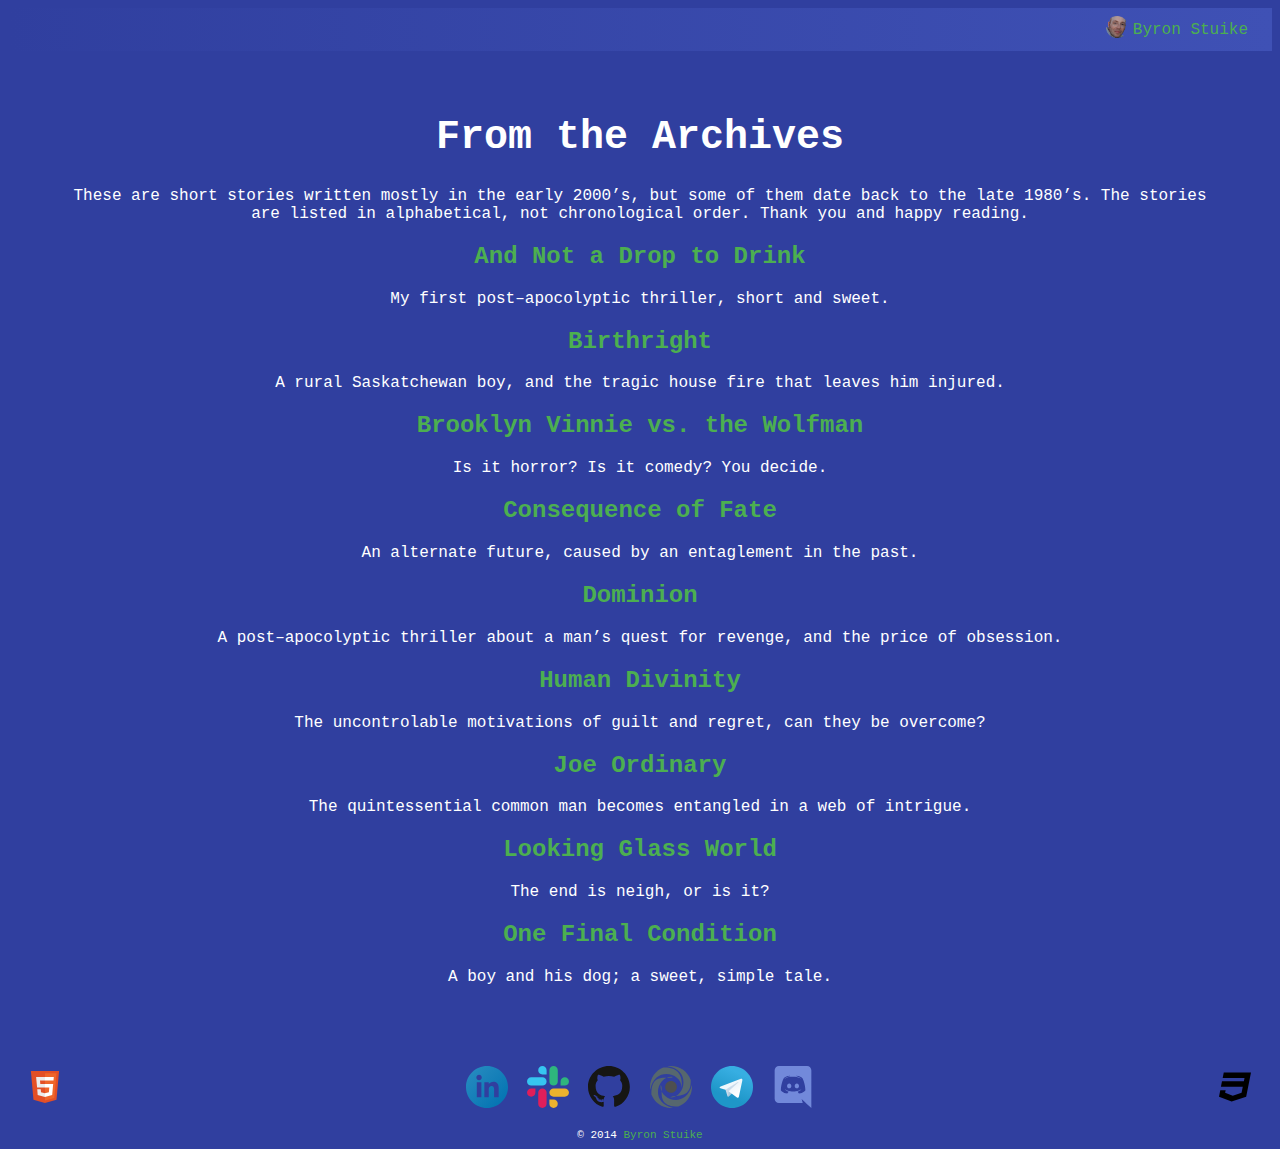
<file: index.html>
<!DOCTYPE html>
<html lang="en">
	<head>
		<title>Byron Stuike - Home</title>
		<meta charset="UTF-8">
		<meta name="viewport" content="width=device-width, minimum-scale=1.0, initial-scale=1.0, user-scalable=yes, shrink-to-fit=no">
		<meta name="author" content="Byron Stuike">
		<meta name="keywords" content="Geek, Gamer, Writer">
		<meta name="description" content="Welcome to my personal website, I hope you like it.">

		<link rel="stylesheet" type="text/css" href="style.css">
		<link rel="icon" type="image/x-icon" href="byron.ico">
	</head>
	<body>
		<header>
			<ul>
				<li><img src="images/byron.png" width="22" height="22" alt="Byron" title="me"></li>
				<li><a href="index.html" target="_top">Byron&nbsp;Stuike</a></li>
			</ul>
		</header>
		<section>
			<h1>From the Archives</h1>
			<p>These are short stories written mostly in the early 2000&rsquo;s, but some of them date back to the late 1980&rsquo;s. The stories are listed in alphabetical, not chronological order. Thank you and happy reading.</p>
			<h2><a href="stories/drink.html" target="_top">And Not a Drop to Drink</a></h2><p>My first post&ndash;apocolyptic thriller, short and sweet.</p>
			<h2><a href="stories/birthright.html" target="_top">Birthright</a></h2><p>A rural Saskatchewan boy, and the tragic house fire that leaves him injured.</p>
			<h2><a href="stories/brooklyn_vinnie.html" target="_top">Brooklyn Vinnie vs. the Wolfman</a></h2><p>Is it horror? Is it comedy? You decide.</p>
			<h2><a href="stories/fate.html" target="_top">Consequence of Fate</a></h2><p>An alternate future, caused by an entaglement in the past.</p>
			<h2><a href="stories/dominion.html" target="_top">Dominion</a></h2><p>A post&ndash;apocolyptic thriller about a man&rsquo;s quest for revenge, and the price of obsession.</p>
			<h2><a href="stories/human_divinity.html" target="_top">Human Divinity</a></h2><p>The uncontrolable motivations of guilt and regret, can they be overcome?</p>
			<h2><a href="stories/joe_ordinary.html" target="_top">Joe Ordinary</a></h2><p>The quintessential common man becomes entangled in a web of intrigue.</p>
			<h2><a href="stories/looking_glass_world.html" target="_top">Looking Glass World</a></h2><p>The end is neigh, or is it?</p>
			<h2><a href="stories/one_final_condition.html" target="_top">One Final Condition</a></h2><p>A boy and his dog; a sweet, simple tale.</p>
		</section>
		<footer>
			<span><a href="https://www.w3.org/html/logo" target="_blank"><img class="transform" src="images/icons/html5.svg" width="32" height="32" alt="HTML5" title="HTML5 logo"></a></span>
			<nav>
				<a href="https://www.linkedin.com/in/byron-stuike" target="_blank"><img class="transform" src="images/icons/linkedin.svg" width="42" height="42" alt="Linkedin logo" title="LinkedIn"></a>
				<a href="https://app.slack.com" target="_blank"><img class="transform" src="images/icons/slack.svg" width="42" height="42" alt="Slack logo" title="Slack"></a>
				<a href="https://github.com/bstuike" target="_blank"><img class="transform" src="images/icons/github.svg" width="42" height="42" alt="Github logo" title="Github"></a>
				<a href="https://repl.it/@ByronStuike" target="_blank"><img class="transform" src="images/icons/replit.svg" width="42" height="42" alt="Repl.it logo" title="Repl.it"></a>
				<a href="https://t.me/nausicaan" target="_blank"><img class="transform" src="images/icons/telegram.svg" width="42" height="42" alt="Telegram logo" title="Telegram"></a>
				<a href="https://discord.com/channels/Nautolan#6751" target="_blank"><img class="transform" src="images/icons/discord.svg" width="42" height="42" alt="Discord logo" title="Discord"></a>
			</nav>
			<span><a href="https://www.w3.org/Style/CSS" target="_blank"><img class="transform" src="images/icons/css3.svg" width="32" height="32" alt="CSS" title="CSS logo"></a></span>
		</footer>
		<aside id="copyright">&copy; 2014&nbsp;<span class="green">Byron&nbsp;Stuike</span></aside>
	</body>
</html>
</file>
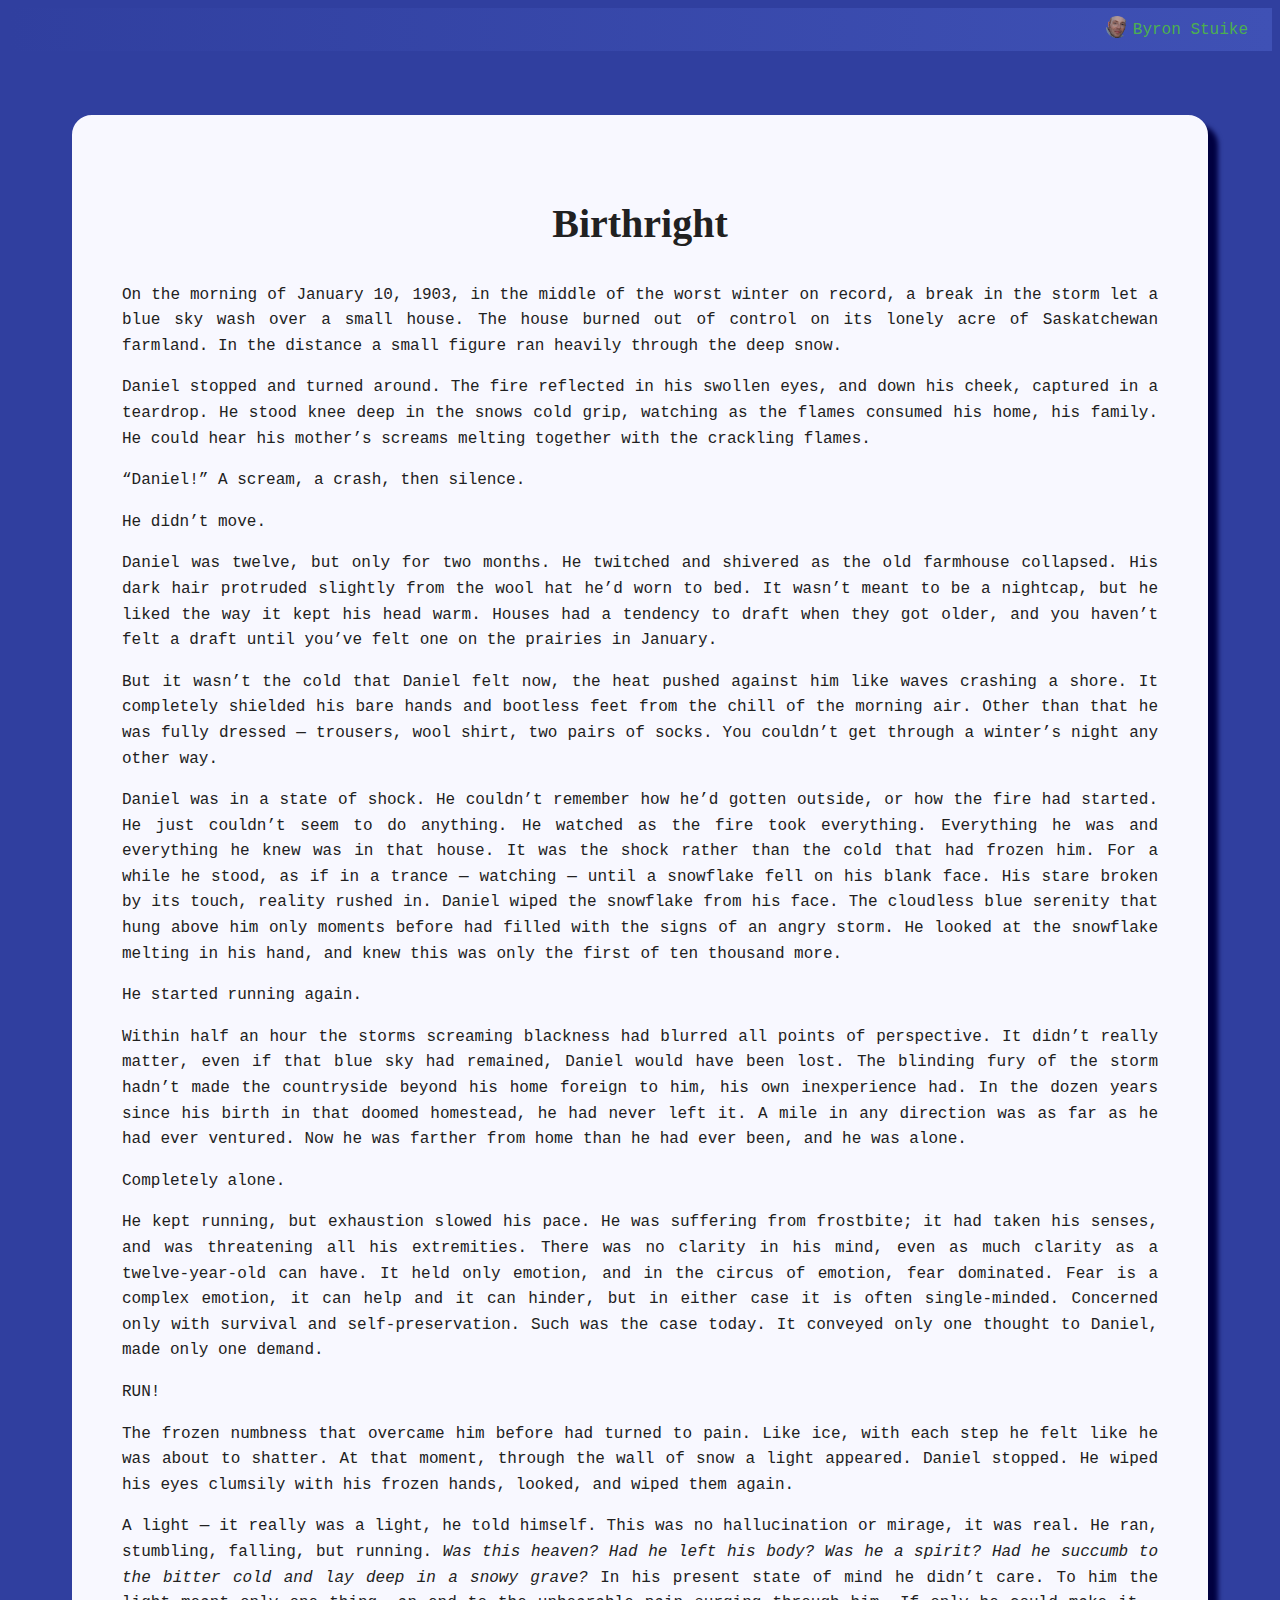
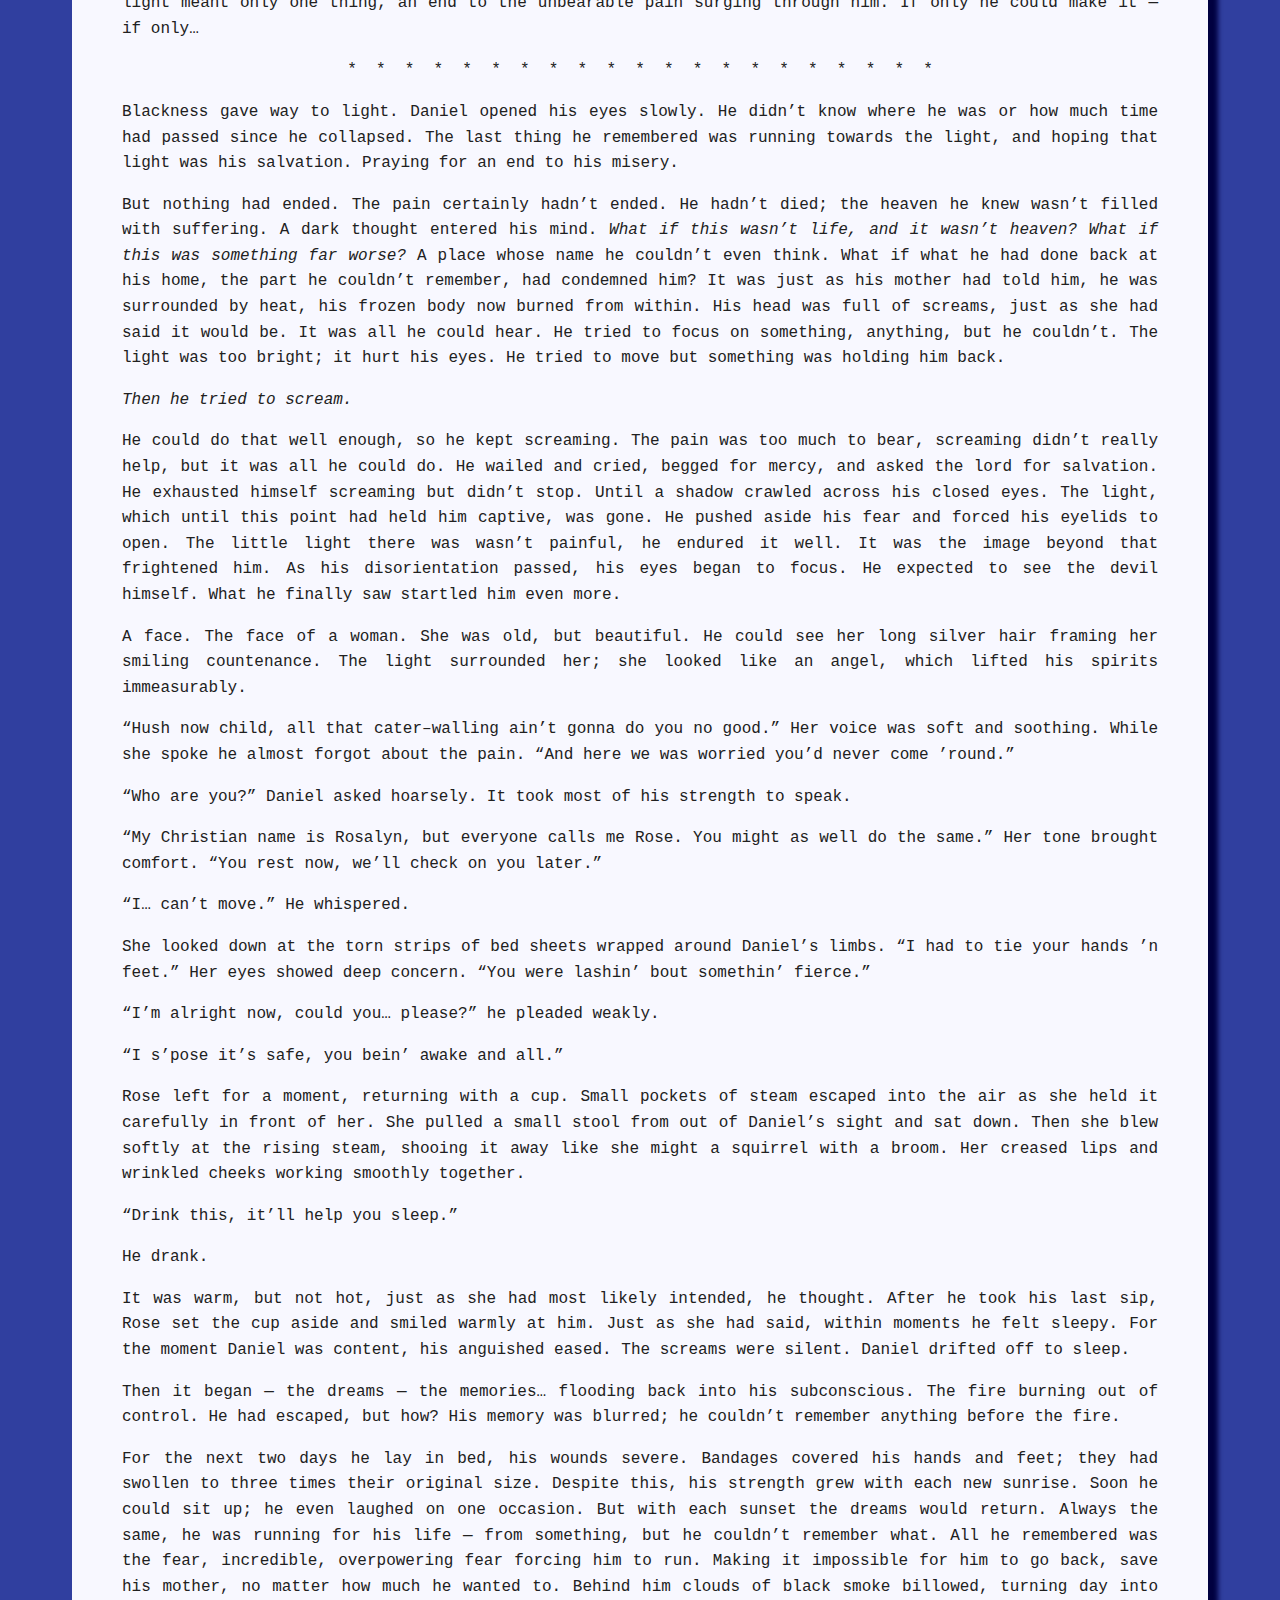
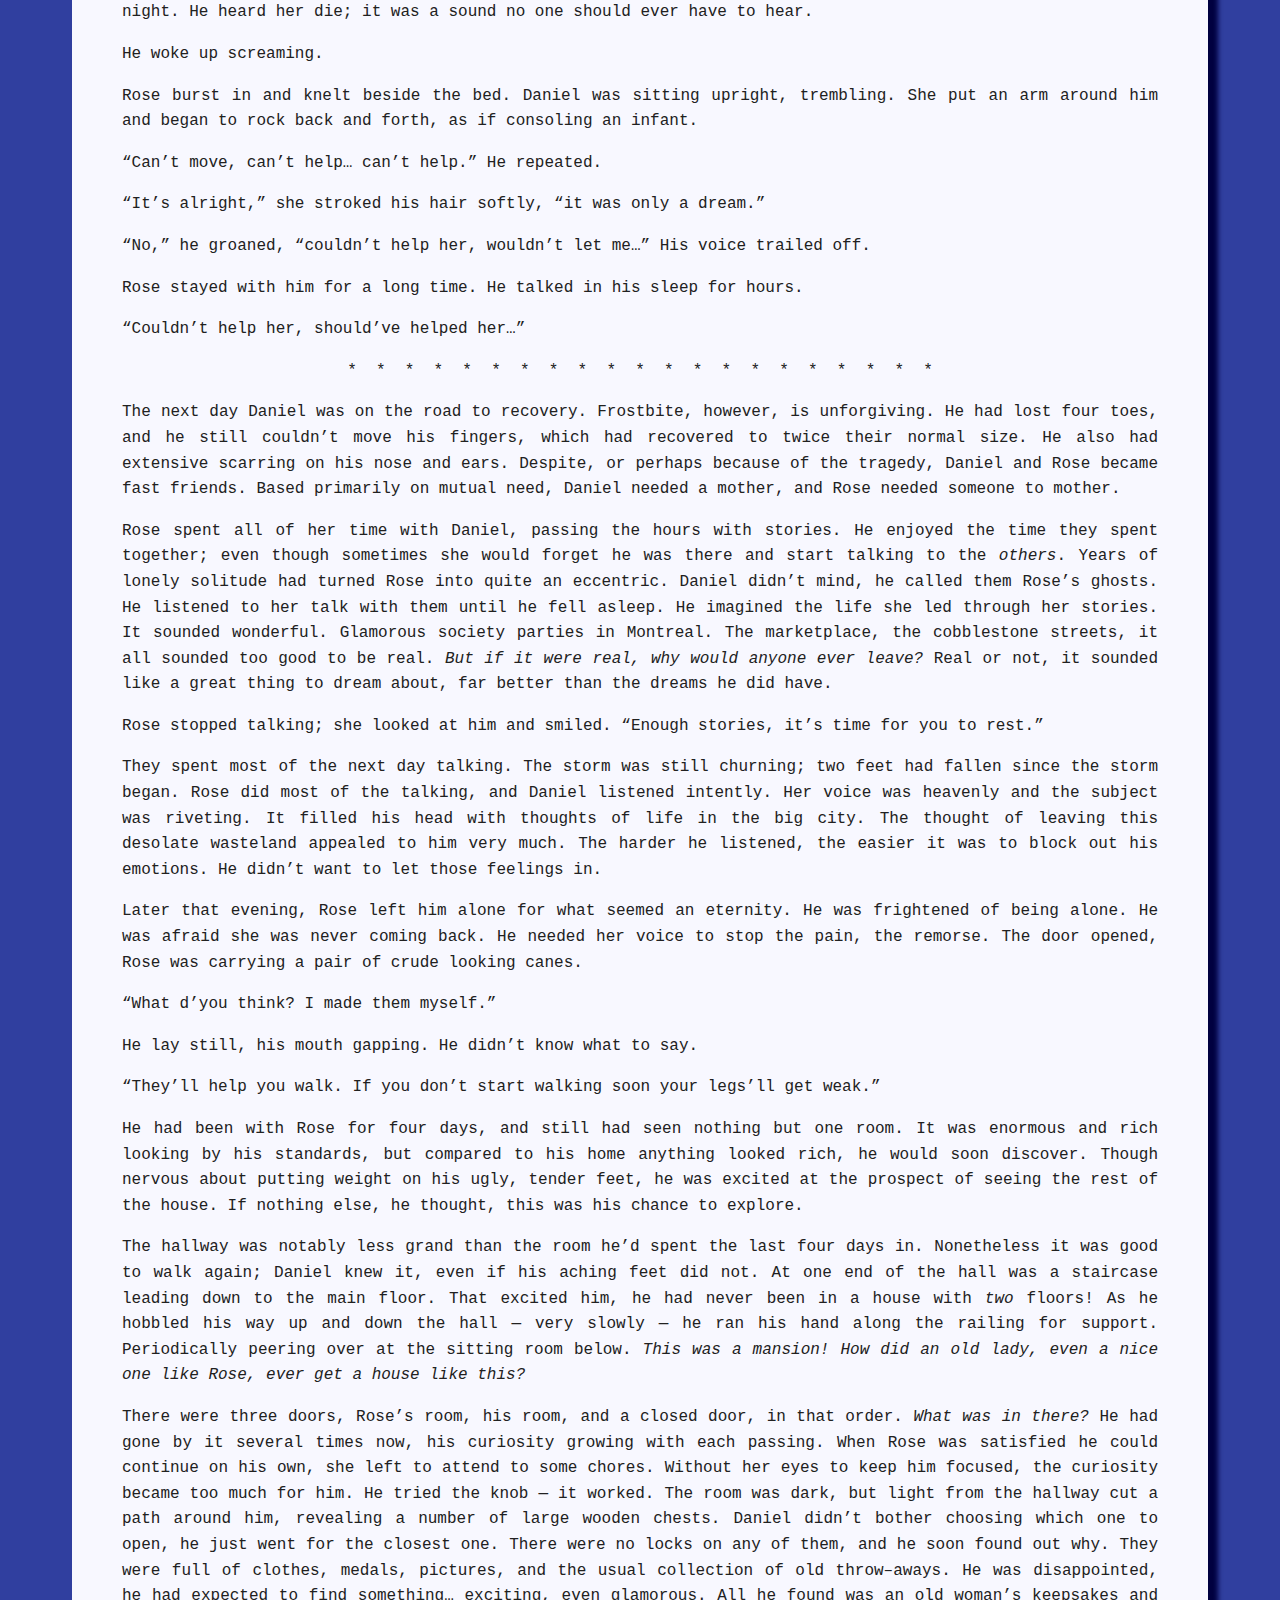
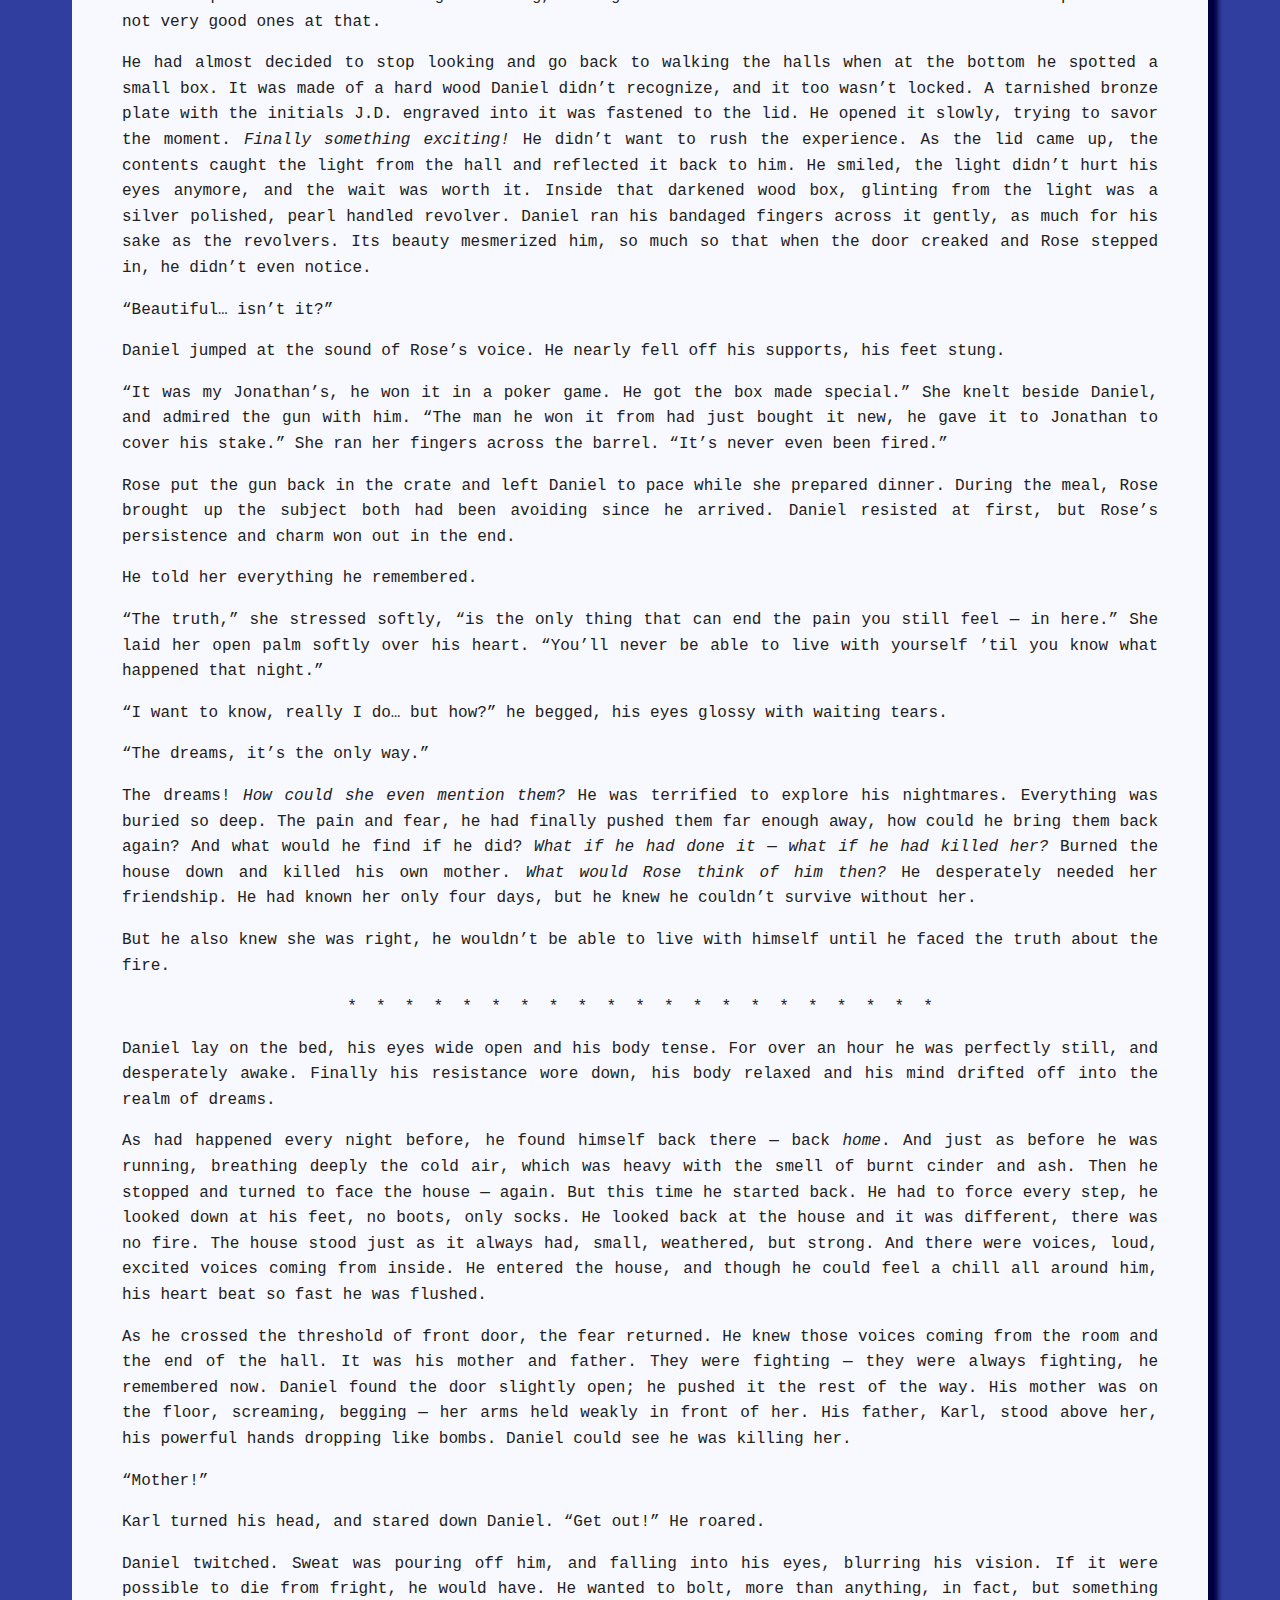
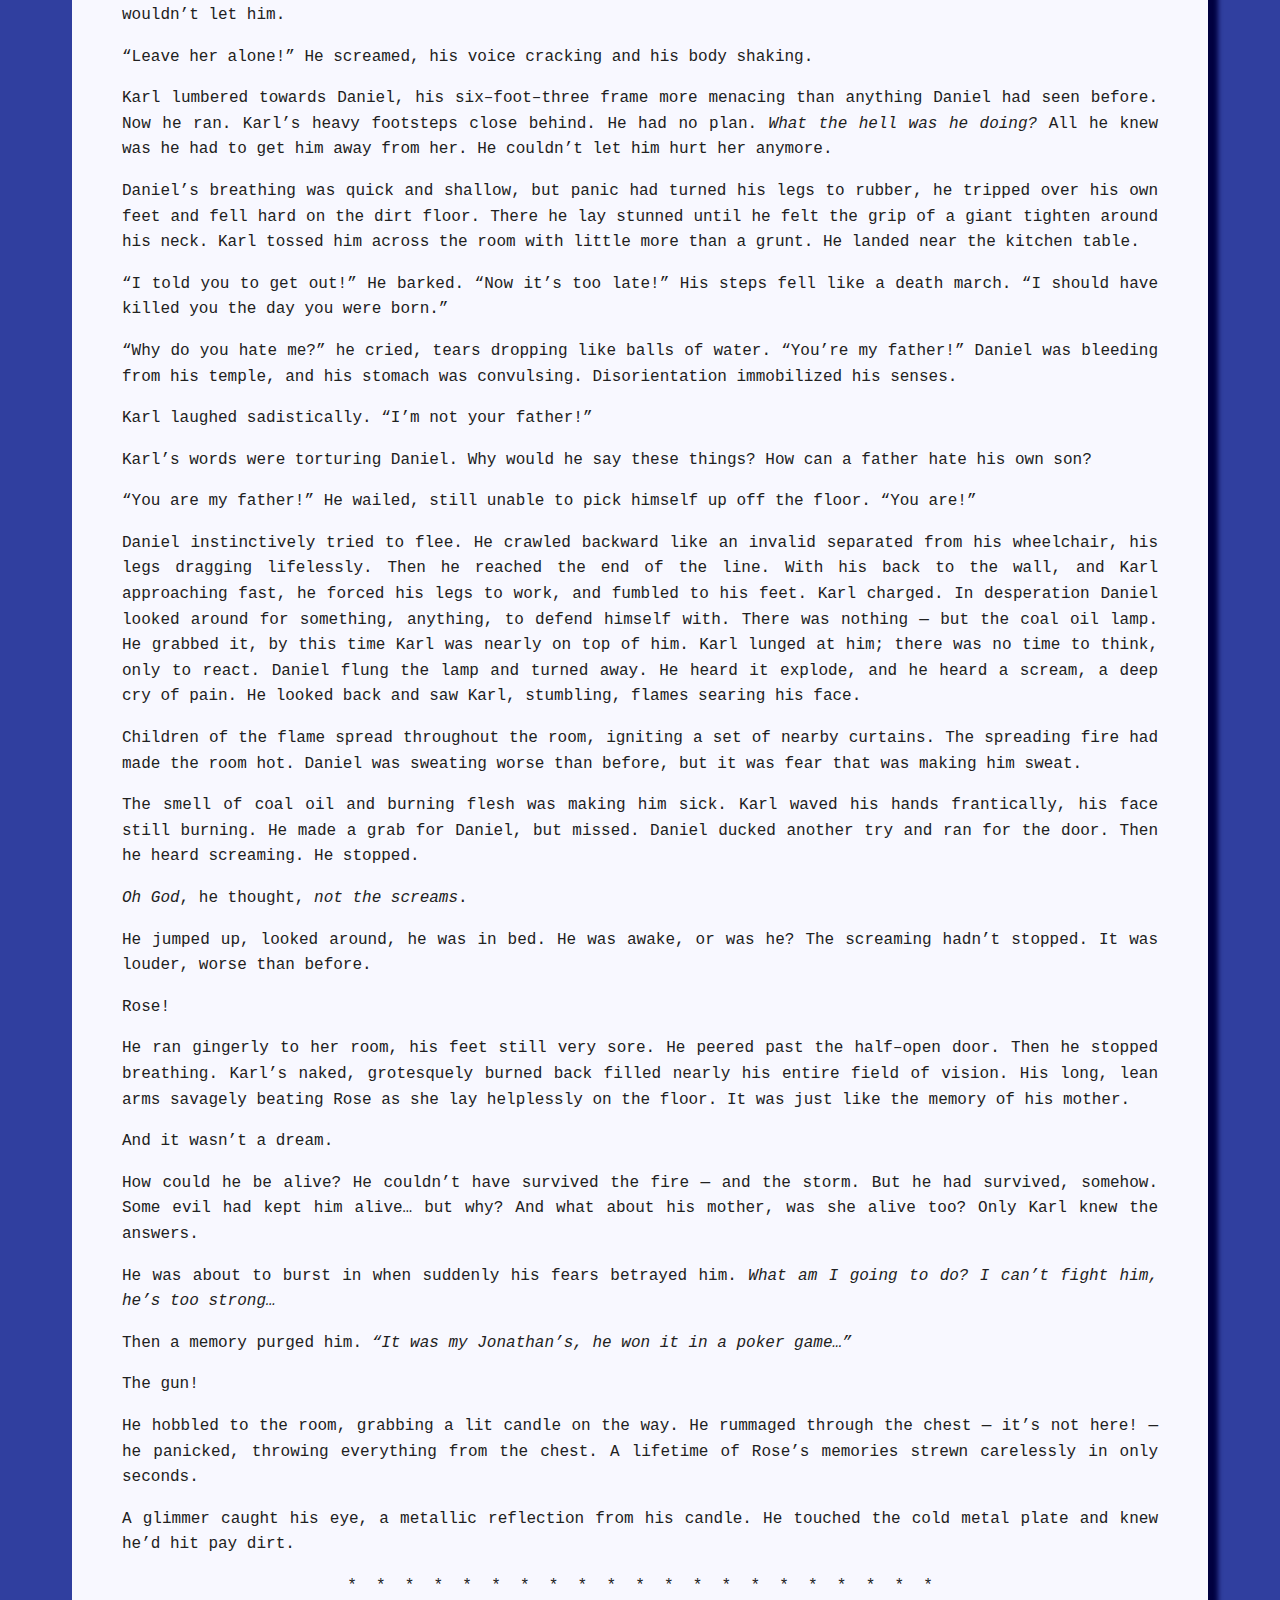
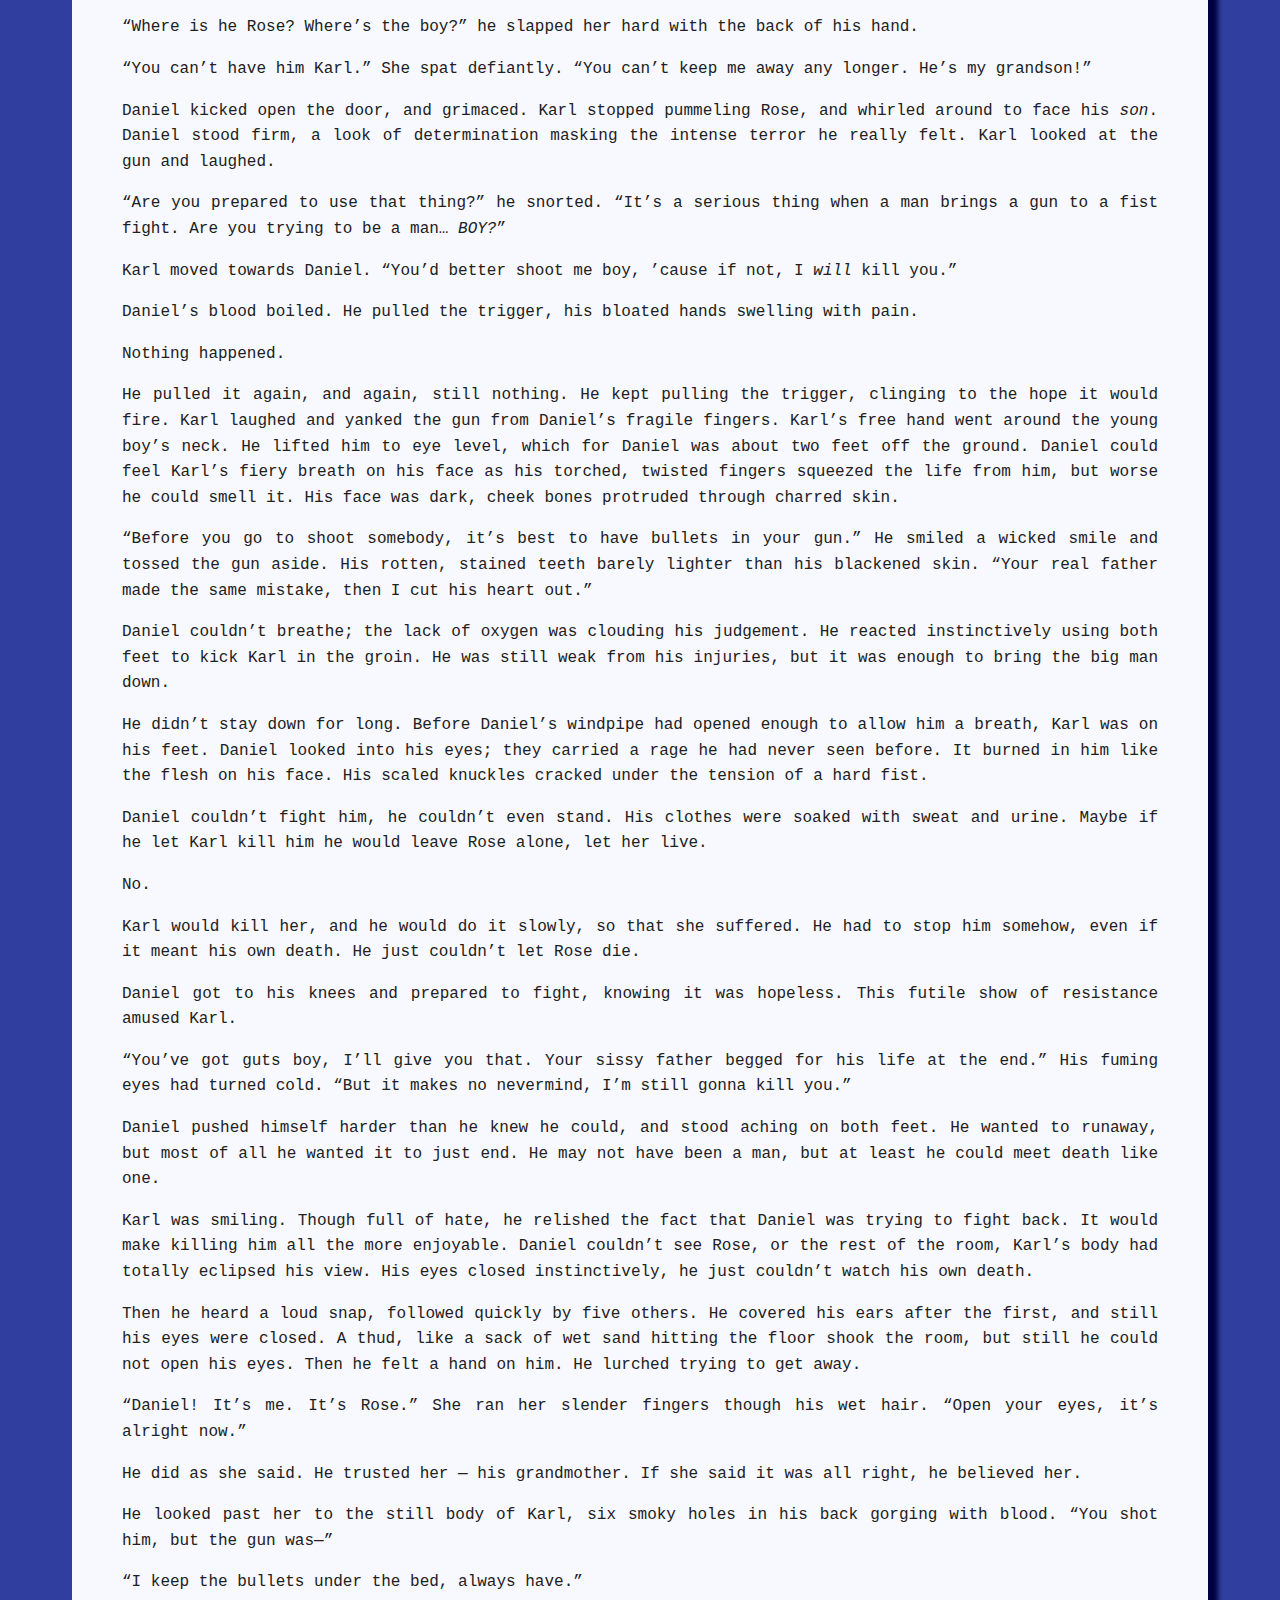
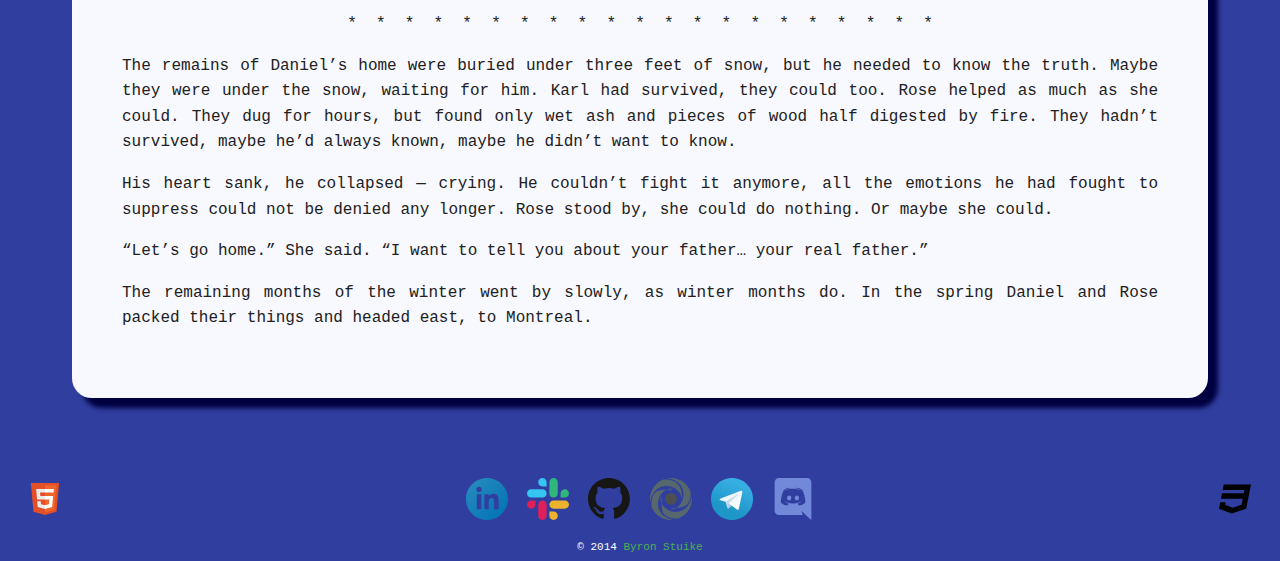
<file: stories/birthright.html>
<!DOCTYPE html>
<html lang="en">
	<head>
   	<title>Byron Stuike - Birthright</title>
		<meta charset="UTF-8">
		<meta name="viewport" content="width=device-width, minimum-scale=1.0, initial-scale=1.0, user-scalable=yes, shrink-to-fit=no">
		<meta name="author" content="Byron Stuike">
		<meta name="keywords" content="Geek, Gamer, Writer">
		<meta name="description" content="Welcome to my personal website, I hope you like it.">

		<link rel="stylesheet" type="text/css" href="../style.css">
		<link rel="icon" href="../byron.ico">

		<script src="../script.js"></script>
  </head>
  <body>
		<header>
			<ul>
				<li><img src="../images/byron.png" width="22" height="22" alt="Byron" title="me"></li>
				<li><a href="../index.html" target="_top">Byron&nbsp;Stuike</a></li>
			</ul>
		</header>
		<article id="page">
			<h1 class="lucida center-block">Birthright</h1>
			<p>On the morning of January 10, 1903, in the middle of the worst winter on record, a break in the storm let a blue sky wash over a small house. The house burned out of control on its lonely acre of Saskatchewan farmland. In the distance a small figure ran heavily through the deep snow.</p>
			<p>Daniel stopped and turned around. The fire reflected in his swollen eyes, and down his cheek, captured in a teardrop. He stood knee deep in the snows cold grip, watching as the flames consumed his home, his family. He could hear his mother&rsquo;s screams melting together with the crackling flames.</p>
			<p>&ldquo;Daniel!&rdquo; A scream, a crash, then silence.</p>
			<p>He didn&rsquo;t move.</p>
			<p>Daniel was twelve, but only for two months. He twitched and shivered as the old farmhouse collapsed. His dark hair protruded slightly from the wool hat he&rsquo;d worn to bed. It wasn&rsquo;t meant to be a nightcap, but he liked the way it kept his head warm. Houses had a tendency to draft when they got older, and you haven&rsquo;t felt a draft until you&rsquo;ve felt one on the prairies in January.</p>
			<p>But it wasn&rsquo;t the cold that Daniel felt now, the heat pushed against him like waves crashing a shore. It completely shielded his bare hands and bootless feet from the chill of the morning air. Other than that he was fully dressed &mdash; trousers, wool shirt, two pairs of socks. You couldn&rsquo;t get through a winter&rsquo;s night any other way.</p>
			<p>Daniel was in a state of shock. He couldn&rsquo;t remember how he&rsquo;d gotten outside, or how the fire had started. He just couldn&rsquo;t seem to do anything. He watched as the fire took everything. Everything he was and everything he knew was in that house. It was the shock rather than the cold that had frozen him. For a while he stood, as if in a trance &mdash; watching &mdash; until a snowflake fell on his blank face. His stare broken by its touch, reality rushed in. Daniel wiped the snowflake from his face. The cloudless blue serenity that hung above him only moments before had filled with the signs of an angry storm. He looked at the snowflake melting in his hand, and knew this was only the first of ten thousand more.</p>
			<p>He started running again.</p>
			<p>Within half an hour the storms screaming blackness had blurred all points of perspective. It didn&rsquo;t really matter, even if that blue sky had remained, Daniel would have been lost. The blinding fury of the storm hadn&rsquo;t made the countryside beyond his home foreign to him, his own inexperience had. In the dozen years since his birth in that doomed homestead, he had never left it. A mile in any direction was as far as he had ever ventured. Now he was farther from home than he had ever been, and he was alone.</p>
			<p>Completely alone.</p>
			<p>He kept running, but exhaustion slowed his pace. He was suffering from frostbite; it had taken his senses, and was threatening all his extremities. There was no clarity in his mind, even as much clarity as a twelve-year-old can have. It held only emotion, and in the circus of emotion, fear dominated. Fear is a complex emotion, it can help and it can hinder, but in either case it is often single-minded. Concerned only with survival and self-preservation. Such was the case today. It conveyed only one thought to Daniel, made only one demand.</p>
			<p>RUN!</p>
			<p>The frozen numbness that overcame him before had turned to pain. Like ice, with each step he felt like he was about to shatter. At that moment, through the wall of snow a light appeared. Daniel stopped. He wiped his eyes clumsily with his frozen hands, looked, and wiped them again.</p>
			<p>A light &mdash; it really was a light, he told himself. This was no hallucination or mirage, it was real. He ran, stumbling, falling, but running. <i>Was this heaven? Had he left his body? Was he a spirit? Had he succumb to the bitter cold and lay deep in a snowy grave?</i> In his present state of mind he didn&rsquo;t care. To him the light meant only one thing, an end to the unbearable pain surging through him. If only he could make it &mdash; if only&hellip;</p>
			<p class="center-block">*&nbsp;&nbsp;*&nbsp;&nbsp;*&nbsp;&nbsp;*&nbsp;&nbsp;*&nbsp;&nbsp;*&nbsp;&nbsp;*&nbsp;&nbsp;*&nbsp;&nbsp;*&nbsp;&nbsp;*&nbsp;&nbsp;*&nbsp;&nbsp;*&nbsp;&nbsp;*&nbsp;&nbsp;*&nbsp;&nbsp;*&nbsp;&nbsp;*&nbsp;&nbsp;*&nbsp;&nbsp;*&nbsp;&nbsp;*&nbsp;&nbsp;*&nbsp;&nbsp;*</p>
			<p>Blackness gave way to light. Daniel opened his eyes slowly. He didn&rsquo;t know where he was or how much time had passed since he collapsed. The last thing he remembered was running towards the light, and hoping that light was his salvation. Praying for an end to his misery.</p>
			<p>But nothing had ended. The pain certainly hadn&rsquo;t ended. He hadn&rsquo;t died; the heaven he knew wasn&rsquo;t filled with suffering. A dark thought entered his mind. <i>What if this wasn&rsquo;t life, and it wasn&rsquo;t heaven? What if this was something far worse?</i> A place whose name he couldn&rsquo;t even think. What if what he had done back at his home, the part he couldn&rsquo;t remember, had condemned him? It was just as his mother had told him, he was surrounded by heat, his frozen body now burned from within. His head was full of screams, just as she had said it would be. It was all he could hear. He tried to focus on something, anything, but he couldn&rsquo;t. The light was too bright; it hurt his eyes. He tried to move but something was holding him back.</p>
			<p><i>Then he tried to scream.</i></p>
			<p>He could do that well enough, so he kept screaming. The pain was too much to bear, screaming didn&rsquo;t really help, but it was all he could do. He wailed and cried, begged for mercy, and asked the lord for salvation. He exhausted himself screaming but didn&rsquo;t stop. Until a shadow crawled across his closed eyes. The light, which until this point had held him captive, was gone. He pushed aside his fear and forced his eyelids to open. The little light there was wasn&rsquo;t painful, he endured it well. It was the image beyond that frightened him. As his disorientation passed, his eyes began to focus. He expected to see the devil himself. What he finally saw startled him even more.</p>
			<p>A face. The face of a woman. She was old, but beautiful. He could see her long silver hair framing her smiling countenance. The light surrounded her; she looked like an angel, which lifted his spirits immeasurably.</p>
			<p>&ldquo;Hush now child, all that cater&ndash;walling ain&rsquo;t gonna do you no good.&rdquo; Her voice was soft and soothing. While she spoke he almost forgot about the pain. &ldquo;And here we was worried you&rsquo;d never come &rsquo;round.&rdquo;</p>
			<p>&ldquo;Who are you?&rdquo; Daniel asked hoarsely. It took most of his strength to speak.</p>
			<p>&ldquo;My Christian name is Rosalyn, but everyone calls me Rose. You might as well do the same.&rdquo; Her tone brought comfort. &ldquo;You rest now, we&rsquo;ll check on you later.&rdquo;</p>
			<p>&ldquo;I&hellip; can&rsquo;t move.&rdquo; He whispered.</p>
			<p>She looked down at the torn strips of bed sheets wrapped around Daniel&rsquo;s limbs. &ldquo;I had to tie your hands &rsquo;n feet.&rdquo; Her eyes showed deep concern. &ldquo;You were lashin&rsquo; bout somethin&rsquo; fierce.&rdquo;</p>
			<p>&ldquo;I&rsquo;m alright now, could you&hellip; please?&rdquo; he pleaded weakly.</p>
			<p>&ldquo;I s&rsquo;pose it&rsquo;s safe, you bein&rsquo; awake and all.&rdquo;</p>
			<p>Rose left for a moment, returning with a cup. Small pockets of steam escaped into the air as she held it carefully in front of her. She pulled a small stool from out of Daniel&rsquo;s sight and sat down. Then she blew softly at the rising steam, shooing it away like she might a squirrel with a broom. Her creased lips and wrinkled cheeks working smoothly together.</p>
			<p>&ldquo;Drink this, it&rsquo;ll help you sleep.&rdquo;</p>
			<p>He drank.</p>
			<p>It was warm, but not hot, just as she had most likely intended, he thought. After he took his last sip, Rose set the cup aside and smiled warmly at him. Just as she had said, within moments he felt sleepy. For the moment Daniel was content, his anguished eased. The screams were silent. Daniel drifted off to sleep.</p>
			<p>Then it began &mdash; the dreams &mdash; the memories&hellip; flooding back into his subconscious. The fire burning out of control. He had escaped, but how? His memory was blurred; he couldn&rsquo;t remember anything before the fire.</p>
			<p>For the next two days he lay in bed, his wounds severe. Bandages covered his hands and feet; they had swollen to three times their original size. Despite this, his strength grew with each new 	sunrise. Soon he could sit up; he even laughed on one occasion. But with each sunset the dreams would return. Always  the same, he was running for his life &mdash; from something, but he couldn&rsquo;t remember what. All he remembered was the fear, incredible, overpowering fear forcing him to run. Making it impossible for him to go back, save his mother, no matter how much he wanted to. Behind him clouds of black smoke billowed, turning day into night. He heard her die; it was a sound no one should ever have to hear.</p>
			<p>He woke up screaming.</p>
			<p>Rose burst in and knelt beside the bed. Daniel was sitting upright, trembling. She put an arm around him and began to rock back and forth, as if consoling an infant.</p>
			<p>&ldquo;Can&rsquo;t move, can&rsquo;t help&hellip; can&rsquo;t help.&rdquo; He repeated.</p>
			<p>&ldquo;It&rsquo;s alright,&rdquo; she stroked his hair softly, &ldquo;it was only a dream.&rdquo;</p>
			<p>&ldquo;No,&rdquo; he groaned, &ldquo;couldn&rsquo;t help her, wouldn&rsquo;t let me&hellip;&rdquo; His voice trailed off.</p>
			<p>Rose stayed with him for a long time. He talked in his sleep for hours.</p>
			<p>&ldquo;Couldn&rsquo;t help her, should&rsquo;ve helped her&hellip;&rdquo;</p>
			<p class="center-block">*&nbsp;&nbsp;*&nbsp;&nbsp;*&nbsp;&nbsp;*&nbsp;&nbsp;*&nbsp;&nbsp;*&nbsp;&nbsp;*&nbsp;&nbsp;*&nbsp;&nbsp;*&nbsp;&nbsp;*&nbsp;&nbsp;*&nbsp;&nbsp;*&nbsp;&nbsp;*&nbsp;&nbsp;*&nbsp;&nbsp;*&nbsp;&nbsp;*&nbsp;&nbsp;*&nbsp;&nbsp;*&nbsp;&nbsp;*&nbsp;&nbsp;*&nbsp;&nbsp;*</p>
			<p>The next day Daniel was on the road to recovery. Frostbite, however, is unforgiving. He had lost four toes, and he still couldn&rsquo;t move his fingers, which had recovered to twice their normal size. He also had extensive scarring on his nose and ears. Despite, or perhaps because of the tragedy, Daniel and Rose became fast friends. Based primarily on mutual need, Daniel needed a mother, and Rose needed someone to mother.</p>
			<p>Rose spent all of her time with Daniel, passing the hours with stories. He enjoyed the time they spent together; even though sometimes she would forget he was there and start talking to the <i>others</i>. Years of lonely solitude had turned Rose into quite an eccentric. Daniel didn&rsquo;t mind, he called them Rose&rsquo;s ghosts. He listened to her talk with them until he fell asleep. He imagined the life she led through her stories. It sounded wonderful. Glamorous society parties in Montreal. The marketplace, the cobblestone streets, it all sounded too good to be real. <i>But if it were real, why would anyone ever leave?</i> Real or not, it sounded like a great thing to dream about, far better than the dreams he did have.</p>
			<p>Rose stopped talking; she looked at him and smiled. &ldquo;Enough stories, it&rsquo;s time for you to rest.&rdquo;</p>
			<p>They spent most of the next day talking. The storm was still churning; two feet had fallen since the storm began. Rose did most of the talking, and Daniel listened intently. Her voice was heavenly and the subject was riveting. It filled his head with thoughts of life in the big city. The thought of leaving this desolate wasteland appealed to him very much. The harder he listened, the easier it was to block out his emotions. He didn&rsquo;t want to let those feelings in.</p>
			<p>Later that evening, Rose left him alone for what seemed an eternity. He was frightened of being alone. He was afraid she was never coming back. He needed her voice to stop the pain, the remorse. The door opened, Rose was carrying a pair of crude looking canes.</p>
			<p>&ldquo;What d&rsquo;you think? I made them myself.&rdquo;</p>
			<p>He lay still, his mouth gapping. He didn&rsquo;t know what to say.</p>
			<p>&ldquo;They&rsquo;ll help you walk. If you don&rsquo;t start walking soon your legs&rsquo;ll get weak.&rdquo;</p>
			<p>He had been with Rose for four days, and still had seen nothing but one room. It was enormous and rich looking by his standards, but compared to his home anything looked rich, he would soon discover. Though nervous about putting weight on his ugly, tender feet, he was excited at the prospect of seeing the rest of the house. If nothing else, he thought, this was his chance to explore.</p>
			<p>The hallway was notably less grand than the room he&rsquo;d spent the last four days in. Nonetheless it was good to walk again; Daniel knew it, even if his aching feet did not. At one end of the hall was a staircase leading down to the main floor. That excited him, he had never been in a house with <i>two</i> floors! As he hobbled his way up and down the hall &mdash; very slowly &mdash; he ran his hand along the railing for support. Periodically peering over at the sitting room below. <i>This was a mansion! How did an old lady, even a nice one like Rose, ever get a house like this?</i></p>
			<p>There were three doors, Rose&rsquo;s room, his room, and a closed door, in that order. <i>What was in there?</i> He had gone by it several times now, his curiosity growing with each passing. When Rose was satisfied he could continue on his own, she left to attend to some chores. Without her eyes to keep him focused, the curiosity became too much for him. He tried the knob &mdash; it worked. The room was dark, but light from the hallway cut a path around him, revealing a number of large wooden chests. Daniel didn&rsquo;t bother choosing which one to open, he just went for the closest one. There were no locks on any of them, and he soon found out why. They were full of clothes, medals, pictures, and the usual collection of old throw&ndash;aways. He was disappointed, he had expected to find something&hellip; exciting, even glamorous. All he found was an old woman&rsquo;s keepsakes and not very good ones at that.</p>
			<p>He had almost decided to stop looking and go back to walking the halls when at the bottom he spotted a small box. It was made of a hard wood Daniel didn&rsquo;t recognize, and it too wasn&rsquo;t locked. A tarnished bronze plate with the initials J.D. engraved into it was fastened to the lid. He opened it slowly, trying to savor the moment. <i>Finally something exciting!</i> He didn&rsquo;t want to rush the experience. As the lid came up, the contents caught the light from the hall and reflected it back to him. He smiled, the light didn&rsquo;t hurt his eyes anymore, and the wait was worth it. Inside that darkened wood box, glinting from the light was a silver polished, pearl handled revolver. Daniel ran his bandaged fingers across it gently, as much for his sake as the revolvers. Its beauty mesmerized him, so much so that when the door creaked and Rose stepped in, he didn&rsquo;t even notice.</p>
			<p>&ldquo;Beautiful&hellip; isn&rsquo;t it?&rdquo;</p>
			<p>Daniel jumped at the sound of Rose&rsquo;s voice. He nearly fell off his supports, his feet stung.</p>
			<p>&ldquo;It was my Jonathan&rsquo;s, he won it in a poker game. He got the box made special.&rdquo; She knelt beside Daniel, and admired the gun with him. &ldquo;The man he won it from had just bought it new, he gave it to Jonathan to cover his stake.&rdquo; She ran her fingers across the barrel. &ldquo;It&rsquo;s never even been fired.&rdquo;</p>
			<p>Rose put the gun back in the crate and left Daniel to pace while she prepared dinner. During the meal, Rose brought up the subject both had been avoiding since he arrived. Daniel resisted at first, but Rose&rsquo;s persistence and charm won out in the end.</p>
			<p>He told her everything he remembered.</p>
			<p>&ldquo;The truth,&rdquo; she stressed softly, &ldquo;is the only thing that can end the pain you still feel &mdash; in here.&rdquo; She laid her open palm softly over his heart. &ldquo;You&rsquo;ll never be able to live with yourself &rsquo;til you know what happened that night.&rdquo;</p>
			<p>&ldquo;I want to know, really I do&hellip; but how?&rdquo; he begged, his eyes glossy with waiting tears.</p>
			<p>&ldquo;The dreams, it&rsquo;s the only way.&rdquo;</p>
			<p>The dreams! <i>How could she even mention them?</i> He was terrified to explore his nightmares. Everything was buried so deep. The pain and fear, he had finally pushed them far enough away, how could he bring them back again? And what would he find if he did? <i>What if he had done it &mdash; what if he had killed her?</i> Burned the house down and killed his own mother. <i>What would Rose think of him then?</i> He desperately needed her friendship. He had known her only four days, but he knew he couldn&rsquo;t survive without her.</p>
			<p>But he also knew she was right, he wouldn&rsquo;t be able to live with himself until he faced the truth about the fire.</p>
			<p class="center-block">*&nbsp;&nbsp;*&nbsp;&nbsp;*&nbsp;&nbsp;*&nbsp;&nbsp;*&nbsp;&nbsp;*&nbsp;&nbsp;*&nbsp;&nbsp;*&nbsp;&nbsp;*&nbsp;&nbsp;*&nbsp;&nbsp;*&nbsp;&nbsp;*&nbsp;&nbsp;*&nbsp;&nbsp;*&nbsp;&nbsp;*&nbsp;&nbsp;*&nbsp;&nbsp;*&nbsp;&nbsp;*&nbsp;&nbsp;*&nbsp;&nbsp;*&nbsp;&nbsp;*</p>
			<p>Daniel lay on the bed, his eyes wide open and his body tense. For over an hour he was perfectly still, and desperately awake. Finally his resistance wore down, his body relaxed and his mind drifted off into the realm of dreams.</p>
			<p>As had happened every night before, he found himself back there &mdash; back <i>home</i>. And just as before he was running, breathing deeply the cold air, which was heavy with the smell of burnt cinder and ash. Then he stopped and turned to face the house &mdash; again. But this time he started back. He had to force every step, he looked down at his feet, no boots, only socks. He looked back at the house and it was different, there was no fire. The house stood just as it always had, small, weathered, but strong. And there were voices, loud, excited voices coming from inside. He entered the house, and though he could feel a chill all around him, his heart beat so fast he was flushed.</p>
			<p>As he crossed the threshold of front door, the fear returned. He knew those voices coming from the room and the end of the hall. It was his mother and father. They were fighting &mdash; they were always fighting, he remembered now. Daniel found the door slightly open; he pushed it the rest of the way. His mother was on the floor, screaming, begging &mdash; her arms held weakly in front of her. His father, Karl, stood above her, his powerful hands dropping like bombs. Daniel could see he was killing her.</p>
			<p>&ldquo;Mother!&rdquo;</p>
			<p>Karl turned his head, and stared down Daniel. &ldquo;Get out!&rdquo; He roared.</p>
			<p>Daniel twitched. Sweat was pouring off him, and falling into his eyes, blurring his vision. If it were possible to die from fright, he would have. He wanted to bolt, more than anything, in fact, but something wouldn&rsquo;t let him.</p>
			<p>&ldquo;Leave her alone!&rdquo; He screamed, his voice cracking and his body shaking.</p>
			<p>Karl lumbered towards Daniel, his six&ndash;foot&ndash;three frame more menacing than anything Daniel had seen before. Now he ran. Karl&rsquo;s heavy footsteps close behind. He had no plan. <i>What the hell was he doing?</i> All he knew was he had to get him away from her. He couldn&rsquo;t let him hurt her anymore.</p>
			<p>Daniel&rsquo;s breathing was quick and shallow, but panic had turned his legs to rubber, he tripped over his own feet and fell hard on the dirt floor. There he lay stunned until he felt the grip of a giant tighten around his neck. Karl tossed him across the room with little more than a grunt. He landed near the kitchen table.</p>
			<p>&ldquo;I told you to get out!&rdquo; He barked. &ldquo;Now it&rsquo;s too late!&rdquo; His steps fell like a death march. &ldquo;I should have killed you the day you were born.&rdquo;</p>
			<p>&ldquo;Why do you hate me?&rdquo; he cried, tears dropping like balls of water. &ldquo;You&rsquo;re my father!&rdquo; Daniel was bleeding from his temple, and his stomach was convulsing. Disorientation immobilized his senses.</p>
			<p>Karl laughed sadistically. &ldquo;I&rsquo;m not your father!&rdquo;</p>
			<p>Karl&rsquo;s words were torturing Daniel. Why would he say these things? How can a father hate his own son?</p>
			<p>&ldquo;You are my father!&rdquo; He wailed, still unable to pick himself up off the floor. &ldquo;You are!&rdquo;</p>
			<p>Daniel instinctively tried to flee. He crawled backward like an invalid separated from his wheelchair, his legs dragging lifelessly. Then he reached the end of the line. With his back to the wall, and Karl approaching fast, he forced his legs to work, and fumbled to his feet. Karl charged. In desperation Daniel looked around for something, anything, to defend himself with. There was nothing &mdash; but the coal oil lamp. He grabbed it, by this time Karl was nearly on top of him. Karl lunged at him; there was no time to think, only to react. Daniel flung the lamp and turned away. He heard it explode, and he heard a scream, a deep cry of pain. He looked back and saw Karl, stumbling, flames searing his face.</p>
			<p>Children of the flame spread throughout the room, igniting a set of nearby curtains. The spreading fire had made the room hot. Daniel was sweating worse than before, but it was fear that was making him sweat.</p>
			<p>The smell of coal oil and burning flesh was making him sick. Karl waved his hands frantically, his face still burning. He made a grab for Daniel, but missed. Daniel ducked another try and ran for the door. Then he heard screaming. He stopped.</p>
			<p><i>Oh God</i>, he thought, <i>not the screams</i>.</p>
			<p>He jumped up, looked around, he was in bed. He was awake, or was he? The screaming hadn&rsquo;t stopped. It was louder, worse than before.</p>
			<p>Rose!</p>
			<p>He ran gingerly to her room, his feet still very sore. He peered past the half&ndash;open door. Then he stopped breathing. Karl&rsquo;s naked, grotesquely burned back filled nearly his entire field of vision. His long, lean arms savagely beating Rose as she lay helplessly on the floor. It was just like the memory of his mother.</p>
			<p>And it wasn&rsquo;t a dream.</p>
			<p>How could he be alive? He couldn&rsquo;t have survived the fire &mdash; and the storm. But he had survived, somehow. Some evil had kept him alive&hellip; but why? And what about his mother, was she alive too? Only Karl knew the answers.</p>
			<p>He was about to burst in when suddenly his fears betrayed him. <i>What am I going to do? I can&rsquo;t fight him, he&rsquo;s too strong&hellip;</i></p>
			<p>Then a memory purged him. <i>&ldquo;It was my Jonathan&rsquo;s, he won it in a poker game&hellip;&rdquo;</i></p>
			<p>The gun!</p>
			<p>He hobbled to the room, grabbing a lit candle on the way. He rummaged through the chest &mdash; it&rsquo;s not here! &mdash; he panicked, throwing everything from the chest. A lifetime of Rose&rsquo;s memories strewn carelessly in only seconds.</p>
			<p>A glimmer caught his eye, a metallic reflection from his candle. He touched the cold metal plate and knew he&rsquo;d hit pay dirt.</p>
			<p class="center-block">*&nbsp;&nbsp;*&nbsp;&nbsp;*&nbsp;&nbsp;*&nbsp;&nbsp;*&nbsp;&nbsp;*&nbsp;&nbsp;*&nbsp;&nbsp;*&nbsp;&nbsp;*&nbsp;&nbsp;*&nbsp;&nbsp;*&nbsp;&nbsp;*&nbsp;&nbsp;*&nbsp;&nbsp;*&nbsp;&nbsp;*&nbsp;&nbsp;*&nbsp;&nbsp;*&nbsp;&nbsp;*&nbsp;&nbsp;*&nbsp;&nbsp;*&nbsp;&nbsp;*</p>
			<p>&ldquo;Where is he Rose? Where&rsquo;s the boy?&rdquo; he slapped her hard with the back of his hand.</p>
			<p>&ldquo;You can&rsquo;t have him Karl.&rdquo; She spat defiantly. &ldquo;You can&rsquo;t keep me away any longer. He&rsquo;s my grandson!&rdquo;</p>
			<p>Daniel kicked open the door, and grimaced. Karl stopped pummeling Rose, and whirled around to face his <i>son</i>. Daniel stood firm, a look of determination masking the intense terror he really felt. Karl looked at the gun and laughed.</p>
			<p>&ldquo;Are you prepared to use that thing?&rdquo; he snorted. &ldquo;It&rsquo;s a serious thing when a man brings a gun to a fist fight. Are you trying to be a man&hellip; <i>BOY?</i>&rdquo;</p>
			<p>Karl moved towards Daniel. &ldquo;You&rsquo;d better shoot me boy, &rsquo;cause if not, I <i>will</i> kill you.&rdquo;</p>
			<p>Daniel&rsquo;s blood boiled. He pulled the trigger, his bloated hands swelling with pain.</p>
			<p>Nothing happened.</p>
			<p>He pulled it again, and again, still nothing. He kept pulling the trigger, clinging to the hope it would fire. Karl laughed and yanked the gun from Daniel&rsquo;s fragile fingers. Karl&rsquo;s free hand went around the young boy&rsquo;s neck. He lifted him to eye level, which for Daniel was about two feet off the ground. Daniel could feel Karl&rsquo;s fiery breath on his face as his torched, twisted fingers squeezed the life from him, but worse he could smell it. His face was dark, cheek bones protruded through charred skin.</p>
			<p>&ldquo;Before you go to shoot somebody, it&rsquo;s best to have bullets in your gun.&rdquo; He smiled a wicked smile and tossed the gun aside. His rotten, stained teeth barely lighter than his blackened skin. &ldquo;Your real father made the same mistake, then I cut his heart out.&rdquo;</p>
			<p>Daniel couldn&rsquo;t breathe; the lack of oxygen was clouding his judgement. He reacted instinctively using both feet to kick Karl in the groin. He was still weak from his injuries, but it was enough to bring the big man down.</p>
			<p>He didn&rsquo;t stay down for long. Before Daniel&rsquo;s windpipe had opened enough to allow him a breath, Karl was on his feet. Daniel looked into his eyes; they carried a rage he had never seen before. It burned in him like the flesh on his face. His scaled knuckles cracked under the tension of a hard fist.</p>
			<p>Daniel couldn&rsquo;t fight him, he couldn&rsquo;t even stand. His clothes were soaked with sweat and urine. Maybe if he let Karl kill him he would leave Rose alone, let her live.</p>
			<p>No.</p>
			<p>Karl would kill her, and he would do it slowly, so that she suffered. He had to stop him somehow, even if it meant his own death. He just couldn&rsquo;t let Rose die.</p>
			<p>Daniel got to his knees and prepared to fight, knowing it was hopeless. This futile show of resistance amused Karl.</p>
			<p>&ldquo;You&rsquo;ve got guts boy, I&rsquo;ll give you that. Your sissy father begged for his life at the end.&rdquo; His fuming eyes had turned cold. &ldquo;But it makes no nevermind, I&rsquo;m still gonna kill you.&rdquo;</p>
			<p>Daniel pushed himself harder than he knew he could, and stood aching on both feet. He wanted to runaway, but most of all he wanted it to just end. He may not have been a man, but at least he could meet death like one.</p>
			<p>Karl was smiling. Though full of hate, he relished the fact that Daniel was trying to fight back. It would make killing him all the more enjoyable. Daniel couldn&rsquo;t see Rose, or the rest of the room, Karl&rsquo;s body had totally eclipsed his view. His eyes closed instinctively, he just couldn&rsquo;t watch his own death.</p>
			<p>Then he heard a loud snap, followed quickly by five others. He covered his ears after the first, and still his eyes were closed. A thud, like a sack of wet sand hitting the floor shook the room, but still he could not open his eyes. Then he felt a hand on him. He lurched trying to get away.</p>
			<p>&ldquo;Daniel! It&rsquo;s me. It&rsquo;s Rose.&rdquo; She ran her slender fingers though his wet hair. &ldquo;Open your eyes, it&rsquo;s alright now.&rdquo;</p>
			<p>He did as she said. He trusted her &mdash; his grandmother. If she said it was all right, he believed her.</p>
			<p>He looked past her to the still body of Karl, six smoky holes in his back gorging with blood. &ldquo;You shot him, but the gun was&mdash;&rdquo;</p>
			<p>&ldquo;I keep the bullets under the bed, always have.&rdquo;</p>
			<p class="center-block">*&nbsp;&nbsp;*&nbsp;&nbsp;*&nbsp;&nbsp;*&nbsp;&nbsp;*&nbsp;&nbsp;*&nbsp;&nbsp;*&nbsp;&nbsp;*&nbsp;&nbsp;*&nbsp;&nbsp;*&nbsp;&nbsp;*&nbsp;&nbsp;*&nbsp;&nbsp;*&nbsp;&nbsp;*&nbsp;&nbsp;*&nbsp;&nbsp;*&nbsp;&nbsp;*&nbsp;&nbsp;*&nbsp;&nbsp;*&nbsp;&nbsp;*&nbsp;&nbsp;*</p>
			<p>The remains of Daniel&rsquo;s home were buried under three feet of snow, but he needed to know the truth. Maybe they were under the snow, waiting for him. Karl had survived, they could too. Rose helped as much as she could. They dug for hours, but found only wet ash and pieces of wood half digested by fire. They hadn&rsquo;t survived, maybe he&rsquo;d always known, maybe he didn&rsquo;t want to know.</p>
			<p>His heart sank, he collapsed &mdash; crying. He couldn&rsquo;t fight it anymore, all the emotions he had fought to suppress could not be denied any longer. Rose stood by, she could do nothing. Or maybe she could.</p>
			<p>&ldquo;Let&rsquo;s go home.&rdquo; She said. &ldquo;I want to tell you about your father&hellip; your real father.&rdquo;</p>
			<p>The remaining months of the winter went by slowly, as winter months do. In the spring Daniel and Rose packed their things and headed east, to Montreal.</p>
		</article>
		<a href="../stories.html" id="back" target="_top">&larr;</a>
		<button id="up" class="fadeIn" title="Top">&uarr;</button>

		<footer>
			<span><a href="https://www.w3.org/html/logo" target="_blank"><img class="transform" src="../images/icons/html5.svg" width="32" height="32" alt="HTML5" title="HTML5 logo"></a></span>
			<nav>
				<a href="https://www.linkedin.com/in/byron-stuike" target="_blank"><img class="transform" src="../images/icons/linkedin.svg" width="42" height="42" alt="Linkedin logo" title="LinkedIn"></a>
				<a href="https://app.slack.com" target="_blank"><img class="transform" src="../images/icons/slack.svg" width="42" height="42" alt="Slack logo" title="Slack"></a>
				<a href="https://github.com/bstuike" target="_blank"><img class="transform" src="../images/icons/github.svg" width="42" height="42" alt="Github logo" title="Github"></a>
				<a href="https://repl.it/@ByronStuike" target="_blank"><img class="transform" src="../images/icons/replit.svg" width="42" height="42" alt="Repl.it logo" title="Repl.it"></a>
				<a href="https://t.me/nausicaan" target="_blank"><img class="transform" src="../images/icons/telegram.svg" width="42" height="42" alt="Telegram logo" title="Telegram"></a>
				<a href="https://discord.com/channels/Nautolan#6751" target="_blank"><img class="transform" src="../images/icons/discord.svg" width="42" height="42" alt="Discord logo" title="Discord"></a>
			</nav>
			<span><a href="https://www.w3.org/Style/CSS" target="_blank"><img class="transform" src="../images/icons/css3.svg" width="32" height="32" alt="CSS" title="CSS logo"></a></span>
		</footer>

		<aside id="copyright">&copy; 2014&nbsp;<span class="green">Byron&nbsp;Stuike</span></aside>
	</body>
</html>
</file>
<file: style.css>
/* Byron Stuike CSS: byronstuike.com */

/*------------Default Attributes----------------*/
:root {
	--dark-primary-color: #303F9F;
	--default-primary-color: #3F51B5;
	--light-primary-color: #C5CAE9;
	--text-primary-color: #FFFFFF;
	--accent-color: #4CAF50;
	--primary-text-color: #212121;
	--secondary-text-color: #757575;
	--divider-color: #BDBDBD;
}

html {
	box-sizing: border-box;
	font-family: 'Fira Code', 'Segoe UI', Tahoma, Courier, 'Courier New', Helvetica, Verdana, Arial, sans-serif;
	background-color: var(--dark-primary-color);
	scroll-behavior: smooth;
}

*,
*:before,
*:after {
	box-sizing: inherit;
}

/* Image Attributes */
img {
	max-width: 100%;
	margin: 0rem 0.3rem;
}

/* establishes default attributes for everything outside the head */
body {text-align: center; color: var(--text-primary-color);}

section, article {margin: 4rem;}

/* changes the attributes of the title banner at the top of the page */
header {
	display: flex;
	flex-flow: row nowrap;
	align-items: center;
	justify-content: flex-end;
	padding: 0rem 1rem;
   background: linear-gradient(to right, rgba(63,81,181,0), rgba(63,81,181,1));
}

h1 {font-size: 2.5em;}

ul {
	display: flex;
	align-items: center;
	list-style-type: none;
	margin: 0.5rem;
}

button, a#back {
	display: none;
	z-index: -1;
	font-size: 22px;
	border: none;
	outline: none;
	background-color: var(--accent-color);
	color: var(--text-primary-color);
	cursor: pointer;
	border-radius: 4px;
	padding: 16px 17px;
	box-shadow: 0 1px 3px rgba(0,0,0,0.12), 0 1px 2px rgba(0,0,0,0.24);
	animation-duration: 1s;
	animation-fill-mode: both;
}

/* rules for the user interactions with links. Default value is grey with a white mouse over */
a:link {color: var(--accent-color); text-decoration: none;}    /* unvisited link */
a:visited {color: var(--accent-color); text-decoration: none;} /* visited link */
a:hover {color: var(--text-primary-color); text-decoration: none;}   /* mouse over link */
a:active {color: var(--text-primary-color); text-decoration: none;}  /* selected link */

/* definitions for various heading sizes and positioning */
/* h1 {font-size: 3em;} */

@keyframes fadeIn {
	0% {opacity: 0;}
	100% {opacity: 1;}
}

@keyframes fadeOut {
	0% {opacity: 1;}
	100% {opacity: 0;}
}

.fadeIn {
	animation-name: fadeIn;
}

.fadeOut {
	animation-name: fadeOut;
}

/* changes the attributes of the text box created to resemble a book page */
#page {
	text-align: justify;
	color: var(--primary-text-color);
	background-color: #F8F8FF; /* off white */
   line-height: 1.6;
   border: 2px solid #F8F8FF; /* off white */
	padding: 3rem;
	border-radius: 20px;
	box-shadow: 10px 10px 5px #000040; /* dark blue */
}

#up {
	position: fixed;
	bottom: 8px;
	right: 8px;
	z-index: 99;
}

#back {
	position: fixed;
	bottom: 8px;
	left: 8px;
	z-index: 99;
}

#banner {color: var(--text-primary-color);}

#banner:hover {color: var(--accent-color);}

.no-indent {text-indent: 0;}

.center-block {text-align: center;}

/* modifications made to text */
.green {color: #4CAF50; display: inline;}

.purple {color: #8a2be2; display: inline; font-weight: bold;}

.lucida {font-family: 'Lucida Handwriting';}

.viner-hand {font-family: 'Viner Hand ITC';}

.book-ant {font-family: 'Book Antiqua';}

.chiller {font-size: 3em; font-family: Chiller;}

.harrington {font-family: Harrington;}

.consolas {font-family: Consolas;}

.divider {color: var(--light-primary-color);}

.red-strike {
	text-decoration: line-through;
	text-decoration-color: #FF0000; /* red */
	text-decoration-style: wavy;
	display: inline;
}

.list {
	position: fixed;
	bottom: 8em;
	left: 0;
	background-color: rgba(255, 69, 0, 1);
	font-size: 12px;
	padding: 1em;
	display: none;
	border-radius: 0 5px 5px 0; /* top right bottom left */
	box-shadow: 1px 1px 1px #000040; /* dark blue */
}

.list:hover {
    background-color: rgba(135, 135, 135, 0.50);
}

.jump {
	position: fixed;
	bottom: 7em;
	right: 0;
	background-color: rgba(255, 69, 0, 1);
	font-size: 12px;
	padding: 1em;
	display: none;
	border-radius: 5px 0 0 5px; /* top right bottom left */
	box-shadow: 1px 1px 1px #000040; /* dark blue */
}

.jump:hover {background-color: rgba(135, 135, 135, 0.50);}

/* float right for the rss feed */
.rss {position:fixed; bottom: 1em; right: 2em;}


/* float left for the html5 link */
.html5 {position:fixed; bottom: 2em; left: 2em;}


/* the parent element governing the external links at the bottom of the page */
.boot {margin: 5% 0 0; width: 100%;} /* top right bottom left */


/* the child element governing the external links at the bottom of the page */
.heel {max-width: 700px; margin: 0 auto;}

#copyright {
	display: block;
	font-size: 11px;
}

.transform:hover {transform: scale(1.2, 1.2);}


/* holds the copyright information at the bottom of the page */
footer {
	display: flex;
	flex-flow: row wrap;
	align-items: center;
	justify-content: space-between;
	margin: 5rem 1rem 1rem 1rem;
}
</file>
